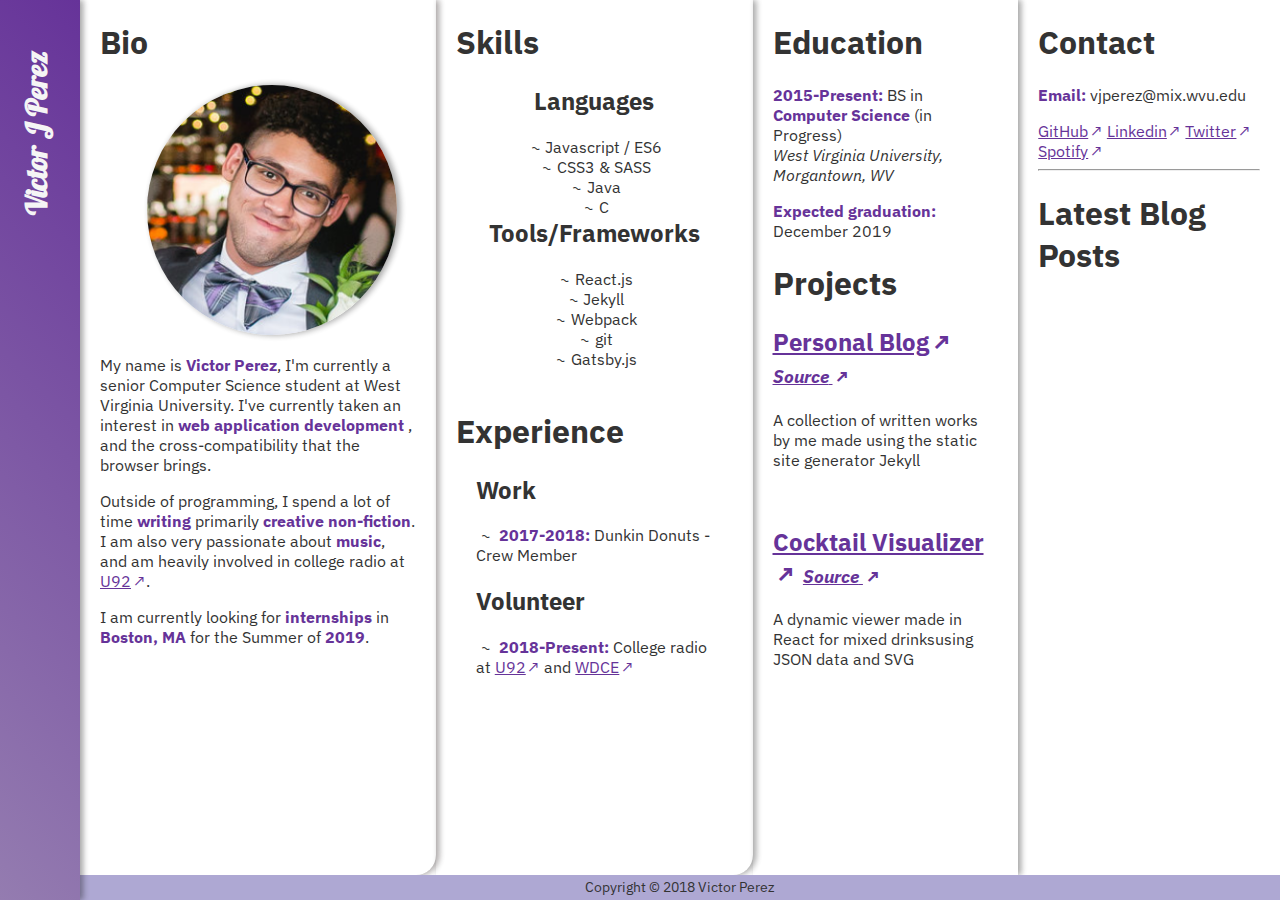
<file: index.html>
<!DOCTYPE html>
<html>
<link rel="stylesheet" type="text/css" href="assets/style.css">

<head>
    <link rel="shortcut icon" type="image/x-icon" href="favicon.ico">
</head>

<body>
    <title>Victor Perez - Portfolio</title>
    <div class="sidebar">
        <h1>Victor J Perez</h1>
    </div>
    <div class="bio">
        <h1>Bio</h1>
        <img src="assets/profilephoto.png">
        <p>My name is
            <b>Victor Perez</b>, I'm currently a senior Computer Science student at West Virginia University. I've currently
            taken an interest in
            <b>web application development
            </b>, and the cross-compatibility that the browser brings.</p>

        <p>Outside of programming, I spend a lot of time
            <b>writing</b>
            primarily
            <b>creative non-fiction</b>. I am also very passionate about
            <b>music</b>, and am heavily involved in college radio at
            <a href="https://www.u92.wvu.edu/">U92</a>.
        </p>

        <p>I am currently looking for
            <b>internships</b> in
            <b>Boston, MA</b> for the Summer of
            <b>2019</b>.</p>
    </div>

    <div class="column-two">
        <div class="skills">
            <h1>Skills</h1>
            <div class="skills__languages">
                <h2>Languages</h2>
                <ul>
                    <li>Javascript / ES6</li>
                    <li>CSS3 & SASS</li>
                    <li>Java</li>
                    <li>C</li>
                </ul>
            </div>
            <div class="skills__tools">
                <h2>Tools/Frameworks</h2>
                <ul>
                    <li>React.js</li>
                    <li>Jekyll</li>
                    <li>Webpack</li>
                    <!-- <li>npm & npm scripts</li> -->
                    <li>git</li>
                    <li>Gatsby.js</li>
                </ul>
            </div>
            <!-- <div class="skills__other">
                <h2>Other</h2>
                <ul>
                    <li>BEM</li>
                    <li>Responsive Design</li>
                </ul>
            </div> -->
        </div>

        <div class="experience">

            <h1>Experience</h1>
            <div class="experience__work">
                <h2>Work</h2>
                <ul>
                    <li>
                        <b>2017-2018:</b> Dunkin Donuts - Crew Member</li>
                </ul>
            </div>
            <div class="experience__volunteer">
                <h2>Volunteer</h2>
                <ul>
                    <li>
                        <b>2018-Present:</b> College radio at
                        <a href="https://www.u92.wvu.edu/">U92</a> and
                        <a href="http://wdce.net/">WDCE</a>
                    </li>
                </ul>
            </div>
        </div>
    </div>

    <div class="column-three">
        <div class="education">
            <h1>Education</h1>
            <p>
                <b>2015-Present:</b> BS in
                <b>Computer Science</b> (in Progress)
                <br>
                <i>West Virginia University, Morgantown, WV</i>
            </p>
            <p>
                <b>Expected graduation:</b> December 2019</p>
        </div>
        <div class="projects">
            <h1>Projects</h1>
            <div class="projects__info">
                <h2>
                    <a href="https://victorjperez.github.io/Personal-Blog/">Personal Blog</a>
                    <a class="projects__source" href="https://github.com/victorjperez/Personal-Blog">
                        <i>Source</i>
                    </a>
                </h2>
                <p>A collection of written works by me made using the static site generator Jekyll</p>
            </div>
            <br>
            <div class="projects__info">
                <h2>
                    <a href="https://victorjperez.github.io/CocktailVisualizer/">Cocktail Visualizer</a>
                    <a class="projects__source" href="https://github.com/victorjperez/CocktailVisualizerSrc">
                        <i>Source</i>
                    </a>
                </h2>
                <p>A dynamic viewer made in React for mixed drinksusing JSON data and SVG</p>
            </div>
        </div>
    </div>
    <div class="column-three-shadow"></div>
    <div class="column-four">
        <div class="contact">
            <h1>Contact</h1>
            <p>
                <b>Email:</b> vjperez@mix.wvu.edu</p>
            <a href="https://github.com/victorjperez">GitHub</a>
            <a href="https://www.linkedin.com/in/victorjpereziii/">Linkedin</a>
            <a href="https://twitter.com/vplocked">Twitter</a>
            <a href="https://open.spotify.com/user/chakyl?si=7lNYIo76Rl24a3k8eHpt5g">Spotify</a>
        </div>
        <div class="blog">
            <hr>
            <h1>Latest Blog Posts</h1>
        </div>
    </div>
    <footer>Copyright © 2018 Victor Perez</footer>
    <script type="text/javascript" src="assets/BlogLoader.js"></script>
</body>

</html>
</file>
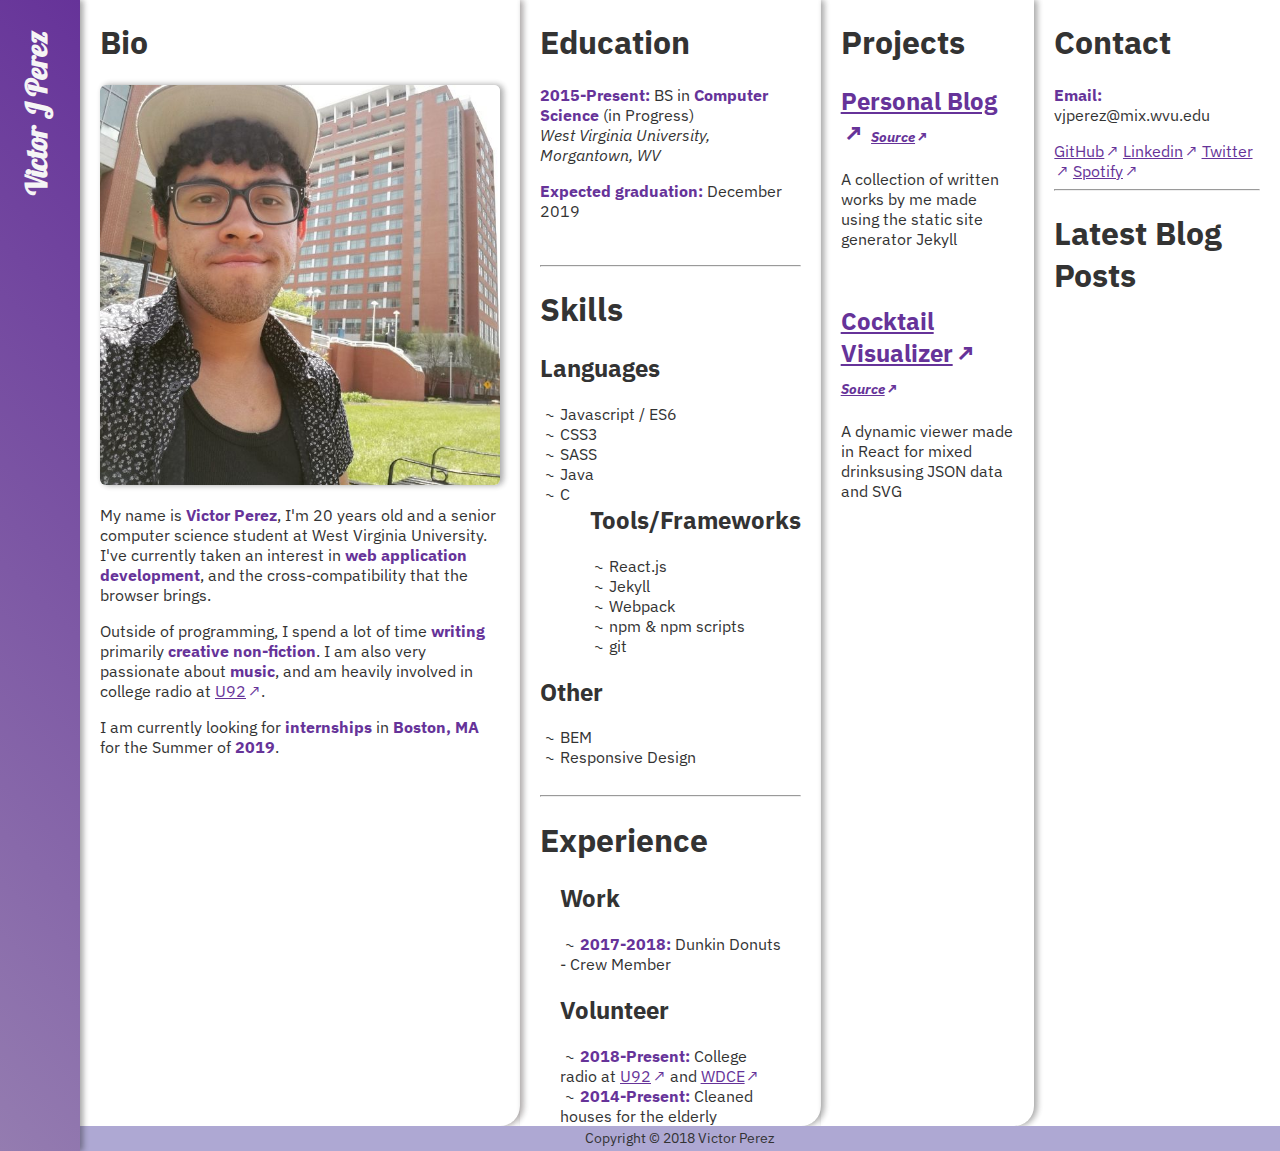
<file: docs/index.html>
<!DOCTYPE html>
<html>
<link rel="stylesheet" type="text/css" href="assets/style.css">
    <head>
        <link rel="shortcut icon" type="image/x-icon" href="favicon.ico">
    </head>
    <body>
    <div class="sidebar"><h1>Victor J Perez</h1></div>
        <div class="bio">
            <h1>Bio</h1>
            <img src="assets/profilephoto.jpg" height="400px" width="400px">
            <p>My name is <b>Victor Perez</b>, I'm 20 years old and a senior
            computer science student at West Virginia University. 
            I've currently taken an interest in <b>web application 
            development</b>, and the cross-compatibility that the
           browser brings.</p>

           <p>Outside of programming, I spend a lot of time <b>writing</b>
            primarily <b>creative non-fiction</b>. I am also very passionate
            about <b>music</b>, and am heavily involved in college radio 
            at <a href="https://www.u92.wvu.edu/">U92</a>.
            </p>

            <p>I am currently looking for <b>internships</b> in <b>Boston, MA</b> for
            the Summer of <b>2019</b>.</p>
        </div>

        <div class="column-two">
            <div class="education">
                <h1>Education</h1>
                <p><b>2015-Present:</b> BS in <b>Computer Science</b> (in Progress)
                    <br><i>West Virginia University, Morgantown, WV</i></p>
                <p><b>Expected graduation:</b> December 2019</p>
            </div>
            <div class="skills">
                <hr>
                <h1>Skills</h1>
                <div class="skills__languages">
                    <h2>Languages</h2>
                    <ul>
                        <li>Javascript / ES6</li>
                        <li>CSS3</li>
                        <li>SASS</li>
                        <li>Java</li>
                        <li>C</li>
                    </ul>
                </div>
                <div class="skills__tools">
                    <h2>Tools/Frameworks</h2>
                    <ul>
                        <li>React.js</li>
                        <li>Jekyll</li>
                        <li>Webpack</li>
                        <li>npm & npm scripts</li>
                        <li>git</li>
                    </ul>
                </div>
                <div class="skills__other">
                    <h2>Other</h2>
                    <ul>
                        <li>BEM</li>
                        <li>Responsive Design</li>
                    </ul>
                </div>
            </div>

            <div class="experience">
                <hr>
                <h1>Experience</h1>
                <div class="experience__work">
                    <h2>Work</h2>
                    <ul>
                        <li><b>2017-2018:</b> Dunkin Donuts - Crew Member</li>
                    </ul>
                </div>
                <div class="experience__volunteer">
                    <h2>Volunteer</h2>
                    <ul>
                        <li><b>2018-Present:</b> College radio at <a href="https://www.u92.wvu.edu/">U92</a> and <a href="http://wdce.net/">WDCE</a></li>
                        <li><b>2014-Present:</b> Cleaned houses for the elderly</li>
                    </ul>
                </div>
            </div>
        </div>

        <div class="projects">
            <h1>Projects</h1>
            <div class="projects__info">
                <h2>
                    <a href="https://victorjperez.github.io/Personal-Blog/">Personal Blog</a>
                    <a class="projects__source" href="https://github.com/victorjperez/Personal-Blog"><i>Source</i></a>
                </h2>
                <p>A collection of written works by me made using the static site generator Jekyll</p>
            </div>
            <br>
            <div class="projects__info">
                <h2>
                    <a href="https://victorjperez.github.io/CocktailVisualizer/">Cocktail Visualizer</a>
                    <a class="projects__source" href="https://github.com/victorjperez/CocktailVisualizerSrc"><i>Source</i></a>
                </h2>
                <p>A dynamic viewer made in React for mixed drinksusing JSON data and SVG</p>
            </div>
        </div>
        <div class="column-three-shadow"></div>
        <div class="column-three">
            <div class="contact">
                <h1>Contact</h1>
                <p><b>Email:</b> vjperez@mix.wvu.edu</p>
                <a href="https://github.com/victorjperez">GitHub</a>
                <a href="https://www.linkedin.com/in/victorjpereziii/">Linkedin</a>
                <a href="https://twitter.com/vplocked">Twitter</a>
                <a href="https://open.spotify.com/user/chakyl?si=7lNYIo76Rl24a3k8eHpt5g">Spotify</a>
            </div>
            <div class="blog">
                <hr>
                <h1>Latest Blog Posts</h1>
            </div>
        </div>
        <footer>Copyright © 2018 Victor Perez</footer>
        <script type="text/javascript" src="assets/BlogLoader.js"></script>
    </body>
    
</html>
</file>
<file: assets/style.css>
@charset "UTF-8";
@import url("https://fonts.googleapis.com/css?family=Galada|Oxygen");
@import url("https://fonts.googleapis.com/css?family=IBM+Plex+Sans");
html {
  margin: 0;
  height: 100%;
}

body {
  font-family: "IBM Plex Sans", sans-serif;
  color: #333333;
  background-color: white;
  display: -webkit-box;
  display: -ms-flexbox;
  display: flex;
  -webkit-box-orient: vertical;
  -webkit-box-direction: normal;
      -ms-flex-direction: column;
          flex-direction: column;
  -ms-grid-columns: 80px (auto)[4];
      grid-template-columns: 80px repeat(4, auto);
  -ms-grid-rows: auto 25px;
      grid-template-rows: auto 25px;
  padding: 0;
  margin: 0;
  height: 100%;
}

h1 {
  text-align: center;
}

a {
  text-decoration: underline;
  color: #663399;
}

a:after {
  content: "↗";
  display: inline-block;
  margin-left: 0.1em;
}

b {
  color: #663399;
}

div {
  padding: 20px;
}

.sidebar {
  -webkit-box-shadow: 3px 0 6px rgba(0, 0, 0, 0.16), 3px 0 6px rgba(0, 0, 0, 0.23);
          box-shadow: 3px 0 6px rgba(0, 0, 0, 0.16), 3px 0 6px rgba(0, 0, 0, 0.23);
  -ms-grid-column: 1;
  -ms-grid-column-span: 1;
  grid-column: 1 / 2;
  -ms-grid-row: 1;
  -ms-grid-row-span: 2;
  grid-row: 1 / 3;
  -ms-flex-item-align: stretch;
      -ms-grid-row-align: stretch;
      align-self: stretch;
  font-family: "Galada", cursive;
  color: whitesmoke;
  background: linear-gradient(45deg, #947cb0, #663399);
  height: 100px;
  z-index: 1;
  margin: 0;
  padding: 0;
}

.sidebar h1 {
  margin-top: 15px;
  font-size: 3em;
}

.bio {
  -webkit-box-shadow: 3px 0 6px rgba(0, 0, 0, 0.16), 3px 0 6px rgba(24, 1, 1, 0.23);
          box-shadow: 3px 0 6px rgba(0, 0, 0, 0.16), 3px 0 6px rgba(24, 1, 1, 0.23);
  -ms-grid-column: 2;
  -ms-grid-column-span: 1;
  grid-column: 2 / 3;
  -ms-grid-row: 1;
  -ms-grid-row-span: 1;
  grid-row: 1 / 2;
  -ms-flex-item-align: stretch;
      -ms-grid-row-align: stretch;
      align-self: stretch;
  border-bottom-right-radius: 20px;
  text-align: center;
}

.bio img {
  max-width: 250px;
  max-height: 250px;
  -webkit-box-shadow: 3px 0 6px rgba(0, 0, 0, 0.16), 3px 0 6px rgba(0, 0, 0, 0.23);
          box-shadow: 3px 0 6px rgba(0, 0, 0, 0.16), 3px 0 6px rgba(0, 0, 0, 0.23);
  border-radius: 50%;
  margin: 0 15%;
}

.bio p {
  text-align: left;
}

.column-three-shadow {
  -webkit-box-shadow: 3px 0 6px rgba(0, 0, 0, 0.16), 3px 0 6px rgba(0, 0, 0, 0.23);
          box-shadow: 3px 0 6px rgba(0, 0, 0, 0.16), 3px 0 6px rgba(0, 0, 0, 0.23);
  -ms-grid-column: 3;
  -ms-grid-column-span: 1;
  grid-column: 3 / 4;
  -ms-grid-row: 1;
  -ms-grid-row-span: 1;
  grid-row: 1 / 2;
  margin: 0;
  padding: 0;
  border-bottom-right-radius: 20px;
}

.column-two {
  -ms-grid-column: 3;
  -ms-grid-column-span: 1;
  grid-column: 3 / 4;
  -ms-grid-row: 1;
  -ms-grid-row-span: 1;
  grid-row: 1 / 2;
  padding: 0;
  margin: 0;
}

.skills {
  margin-top: 20px;
  text-align: center;
}

.skills h2 {
  margin-top: 0;
}

.skills ul {
  list-style: none;
  margin: 0;
  padding: 0;
}

.skills ul li:before {
  content: "~";
  margin: 0 0.3em;
}

.skills .skills__languages {
  padding: 0;
}

.skills .skills__tools {
  padding: 0;
}

.skills .skills__other {
  margin-top: 20px;
  padding: 0;
}

.experience {
  margin-top: 20px;
}

.experience ul {
  list-style: none;
  margin: 0;
  padding: 0;
}

.experience ul li:before {
  content: "~";
  margin: 0 0.3em;
}

.column-three {
  -webkit-box-shadow: 3px 0 6px rgba(0, 0, 0, 0.16), 3px 0 6px rgba(0, 0, 0, 0.23);
          box-shadow: 3px 0 6px rgba(0, 0, 0, 0.16), 3px 0 6px rgba(0, 0, 0, 0.23);
  -ms-grid-column: 4;
  -ms-grid-column-span: 1;
  grid-column: 4 / 5;
  -ms-grid-row: 1;
  -ms-grid-row-span: 1;
  grid-row: 1 / 2;
  padding: 0;
  margin: 0;
  min-width: 200px;
}

.projects {
  border-bottom-right-radius: 20px;
}

.projects .projects__info {
  margin: 0;
  padding: 0;
  font-size: 1em;
}

.projects .projects__info .projects__source {
  font-size: 0.75em;
}

.column-four {
  -ms-grid-column: 5;
  -ms-grid-column-span: 1;
  grid-column: 5 / 6;
  -ms-grid-row: 1;
  -ms-grid-row-span: 1;
  grid-row: 1 / 2;
  padding: 0;
  margin: 0;
}

.contact {
  text-align: center;
}

.contact a {
  font-size: 2.5em;
}

.blog .blog__post {
  -webkit-box-shadow: 3px 0 6px rgba(0, 0, 0, 0.16), 3px 0 6px rgba(0, 0, 0, 0.23);
          box-shadow: 3px 0 6px rgba(0, 0, 0, 0.16), 3px 0 6px rgba(0, 0, 0, 0.23);
  width: 100%;
  margin-bottom: 10px;
  overflow: hidden;
  border-radius: 10px;
  height: 30%;
  padding: 0;
  display: -webkit-box;
  display: -ms-flexbox;
  display: flex;
  -webkit-box-orient: horizontal;
  -webkit-box-direction: normal;
      -ms-flex-direction: row;
          flex-direction: row;
  -webkit-transition: all 0.1s ease-out;
  transition: all 0.1s ease-out;
  font-size: 2em;
}

.blog .blog__post img {
  -o-object-fit: cover;
     object-fit: cover;
  -webkit-filter: brightness(30%);
          filter: brightness(30%);
  padding: 0;
  margin: 0;
  width: 35%;
  height: 100%;
}

.blog .blog__post .blog__post--content {
  padding: 0;
}

.blog .blog__post .blog__post--content h2 {
  font-size: 1.25em;
  text-align: center;
  margin: 10px 15px;
}

.blog .blog__post .blog__post--content p {
  margin: 10px 10px;
}

footer {
  -ms-grid-column: 2;
  -ms-grid-column-span: 4;
  grid-column: 2 / 6;
  -ms-grid-row: 2;
  -ms-grid-row-span: 1;
  grid-row: 2 / 3;
  margin: 0;
  padding: 0;
  background-color: #aea8d3;
  color: #333333;
  text-align: center;
  padding: 2.5px;
  font-size: 14px;
}

span {
  display: none !important;
}

@media only screen and (min-width: 1000px) {
  body {
    display: -ms-grid;
    display: grid;
  }
  h1 {
    text-align: left;
  }
  div {
    padding: 0 20px;
  }
  .sidebar {
    height: 100%;
  }
  .sidebar h1 {
    -webkit-transform: rotate(-90deg);
            transform: rotate(-90deg);
    margin-top: 150px;
    white-space: nowrap;
    font-size: 30px;
  }
  .bio {
    text-align: left;
  }
  .bio img {
    height: 400px;
    width: 400px;
  }
  .experience {
    float: left;
  }
  .contact {
    text-align: left;
  }
  .contact a {
    font-size: inherit;
  }
  .blog .blog__post {
    font-size: inherit;
    max-width: 500px;
    height: 125px;
  }
  .blog .blog__post img {
    width: 125px;
  }
  .blog .blog__post .blog__post--content h2 {
    text-align: left;
    font-size: 1em;
  }
  .blog .blog__post .blog__post--content p {
    font-size: 0.75em;
  }
}

@media only screen and (min-width: 1400px) {
  .bio p {
    max-width: 425px;
  }
  .skills {
    float: left;
    text-align: left;
  }
  .skills .skills__languages {
    float: left;
  }
  .skills .skills__tools {
    float: right;
  }
  .skills .skills__other {
    float: left;
  }
}
/*# sourceMappingURL=style.css.map */
</file>
<file: docs/assets/style.css>
@charset "UTF-8";
@import url("https://fonts.googleapis.com/css?family=Galada|Oxygen");
@import url("https://fonts.googleapis.com/css?family=IBM+Plex+Sans");
html {
  margin: 0;
  height: 100%;
}

body {
  font-family: "IBM Plex Sans", sans-serif;
  color: #333333;
  background-color: white;
  display: -webkit-box;
  display: -ms-flexbox;
  display: flex;
  -webkit-box-orient: vertical;
  -webkit-box-direction: normal;
      -ms-flex-direction: column;
          flex-direction: column;
  -ms-grid-columns: 80px 440px (auto)[3];
      grid-template-columns: 80px 440px repeat(3, auto);
  -ms-grid-rows: auto 25px;
      grid-template-rows: auto 25px;
  padding: 0;
  margin: 0;
  height: 100%;
}

h1 {
  text-align: center;
}

a {
  text-decoration: underline;
  color: #663399;
}

a:after {
  content: "↗";
  display: inline-block;
  margin-left: 0.1em;
}

b {
  color: #663399;
}

div {
  padding: 20px;
}

.sidebar {
  -webkit-box-shadow: 3px 0 6px rgba(0, 0, 0, 0.16), 3px 0 6px rgba(0, 0, 0, 0.23);
          box-shadow: 3px 0 6px rgba(0, 0, 0, 0.16), 3px 0 6px rgba(0, 0, 0, 0.23);
  -ms-grid-column: 1;
  -ms-grid-column-span: 1;
  grid-column: 1 / 2;
  -ms-grid-row: 1;
  -ms-grid-row-span: 2;
  grid-row: 1 / 3;
  -ms-flex-item-align: stretch;
      -ms-grid-row-align: stretch;
      align-self: stretch;
  font-family: "Galada", cursive;
  color: whitesmoke;
  background: linear-gradient(45deg, #947CB0, #663399);
  height: 75px;
  z-index: 1;
  margin: 0;
}

.sidebar h1 {
  margin-top: -10px;
  font-size: 70px;
}

.bio {
  -webkit-box-shadow: 3px 0 6px rgba(0, 0, 0, 0.16), 3px 0 6px rgba(24, 1, 1, 0.23);
          box-shadow: 3px 0 6px rgba(0, 0, 0, 0.16), 3px 0 6px rgba(24, 1, 1, 0.23);
  -ms-grid-column: 2;
  -ms-grid-column-span: 1;
  grid-column: 2 / 3;
  -ms-grid-row: 1;
  -ms-grid-row-span: 1;
  grid-row: 1 / 2;
  -ms-flex-item-align: stretch;
      -ms-grid-row-align: stretch;
      align-self: stretch;
  border-bottom-right-radius: 20px;
  text-align: center;
}

.bio img {
  width: 74%;
  height: 74%;
  -webkit-box-shadow: 3px 0 6px rgba(0, 0, 0, 0.16), 3px 0 6px rgba(0, 0, 0, 0.23);
          box-shadow: 3px 0 6px rgba(0, 0, 0, 0.16), 3px 0 6px rgba(0, 0, 0, 0.23);
  border-radius: 6px;
}

.bio p {
  text-align: left;
}

.column-three-shadow {
  -webkit-box-shadow: 3px 0 6px rgba(0, 0, 0, 0.16), 3px 0 6px rgba(0, 0, 0, 0.23);
          box-shadow: 3px 0 6px rgba(0, 0, 0, 0.16), 3px 0 6px rgba(0, 0, 0, 0.23);
  -ms-grid-column: 3;
  -ms-grid-column-span: 1;
  grid-column: 3 / 4;
  -ms-grid-row: 1;
  -ms-grid-row-span: 1;
  grid-row: 1 / 2;
  margin: 0;
  padding: 0;
  border-bottom-right-radius: 20px;
}

.column-two {
  -ms-grid-column: 3;
  -ms-grid-column-span: 1;
  grid-column: 3 / 4;
  -ms-grid-row: 1;
  -ms-grid-row-span: 1;
  grid-row: 1 / 2;
  padding: 0;
  margin: 0;
}

.skills {
  margin-top: 20px;
  text-align: center;
}

.skills h2 {
  margin-top: 0;
}

.skills ul {
  list-style: none;
  margin: 0;
  padding: 0;
}

.skills ul li:before {
  content: "~";
  margin: 0 .3em;
}

.skills .skills__languages {
  padding: 0;
}

.skills .skills__tools {
  padding: 0;
}

.skills .skills__other {
  margin-top: 20px;
  padding: 0;
}

.experience {
  margin-top: 20px;
}

.experience ul {
  list-style: none;
  margin: 0;
  padding: 0;
}

.experience ul li:before {
  content: "~";
  margin: 0 .3em;
}

.projects {
  -webkit-box-shadow: 3px 0 6px rgba(0, 0, 0, 0.16), 3px 0 6px rgba(0, 0, 0, 0.23);
          box-shadow: 3px 0 6px rgba(0, 0, 0, 0.16), 3px 0 6px rgba(0, 0, 0, 0.23);
  -ms-grid-column: 4;
  -ms-grid-column-span: 1;
  grid-column: 4 / 5;
  -ms-grid-row: 1;
  -ms-grid-row-span: 1;
  grid-row: 1 / 2;
  border-bottom-right-radius: 20px;
}

.projects .projects__info {
  margin: 0;
  padding: 0;
}

.projects .projects__info .projects__source {
  font-size: 14px;
}

.column-three {
  -ms-grid-column: 5;
  -ms-grid-column-span: 1;
  grid-column: 5 / 6;
  -ms-grid-row: 1;
  -ms-grid-row-span: 1;
  grid-row: 1 / 2;
  padding: 0;
  margin: 0;
}

.contact {
  text-align: center;
}

.contact a {
  font-size: 40px;
}

.blog .blog__post {
  -webkit-box-shadow: 3px 0 6px rgba(0, 0, 0, 0.16), 3px 0 6px rgba(0, 0, 0, 0.23);
          box-shadow: 3px 0 6px rgba(0, 0, 0, 0.16), 3px 0 6px rgba(0, 0, 0, 0.23);
  width: 100%;
  margin-bottom: 10px;
  overflow: hidden;
  border-radius: 10px;
  height: 30%;
  padding: 0;
  display: -webkit-box;
  display: -ms-flexbox;
  display: flex;
  -webkit-box-orient: horizontal;
  -webkit-box-direction: normal;
      -ms-flex-direction: row;
          flex-direction: row;
  -webkit-transition: all .1s ease-out;
  transition: all .1s ease-out;
  font-size: 32px;
}

.blog .blog__post img {
  -o-object-fit: cover;
     object-fit: cover;
  -webkit-filter: brightness(30%);
          filter: brightness(30%);
  padding: 0;
  margin: 0;
  width: 35%;
  height: 100%;
}

.blog .blog__post .blog__post--content {
  padding: 0;
}

.blog .blog__post .blog__post--content h2 {
  text-align: center;
  margin: 10px 15px;
}

.blog .blog__post .blog__post--content p {
  margin: 10px 10px;
}

.blog .blog__post:hover {
  -webkit-box-shadow: 5px 5px 10px rgba(0, 0, 0, 0.16), 5px 5px 10px rgba(0, 0, 0, 0.23);
          box-shadow: 5px 5px 10px rgba(0, 0, 0, 0.16), 5px 5px 10px rgba(0, 0, 0, 0.23);
  margin: -5px 0 15px -5px;
}

footer {
  -ms-grid-column: 2;
  -ms-grid-column-span: 4;
  grid-column: 2 / 6;
  -ms-grid-row: 2;
  -ms-grid-row-span: 1;
  grid-row: 2 / 3;
  margin: 0;
  padding: 0;
  background-color: #AEA8D3;
  color: #333333;
  text-align: center;
  padding: 2.5px;
  font-size: 14px;
}

span {
  display: none !important;
}

@media (min-width: 600px) {
  body {
    display: -ms-grid;
    display: grid;
  }
  h1 {
    text-align: left;
  }
  div {
    padding: 0 20px;
  }
  .sidebar {
    height: 100%;
  }
  .sidebar h1 {
    -webkit-transform: rotate(-90deg);
            transform: rotate(-90deg);
    margin-top: 150px;
    white-space: nowrap;
    font-size: 30px;
  }
  .bio {
    text-align: left;
  }
  .bio img {
    height: 400px;
    width: 400px;
  }
  .skills {
    float: left;
    text-align: left;
  }
  .skills .skills__languages {
    float: left;
  }
  .skills .skills__tools {
    float: right;
  }
  .skills .skills__other {
    float: left;
  }
  .education {
    float: left;
  }
  .experience {
    float: left;
  }
  .contact {
    text-align: left;
  }
  .contact a {
    font-size: inherit;
  }
  .blog .blog__post {
    font-size: inherit;
    max-width: 500px;
    height: 125px;
  }
  .blog .blog__post img {
    width: 125px;
  }
  .blog .blog__post .blog__post--content h2 {
    text-align: left;
  }
}
/*# sourceMappingURL=style.css.map */
</file>
